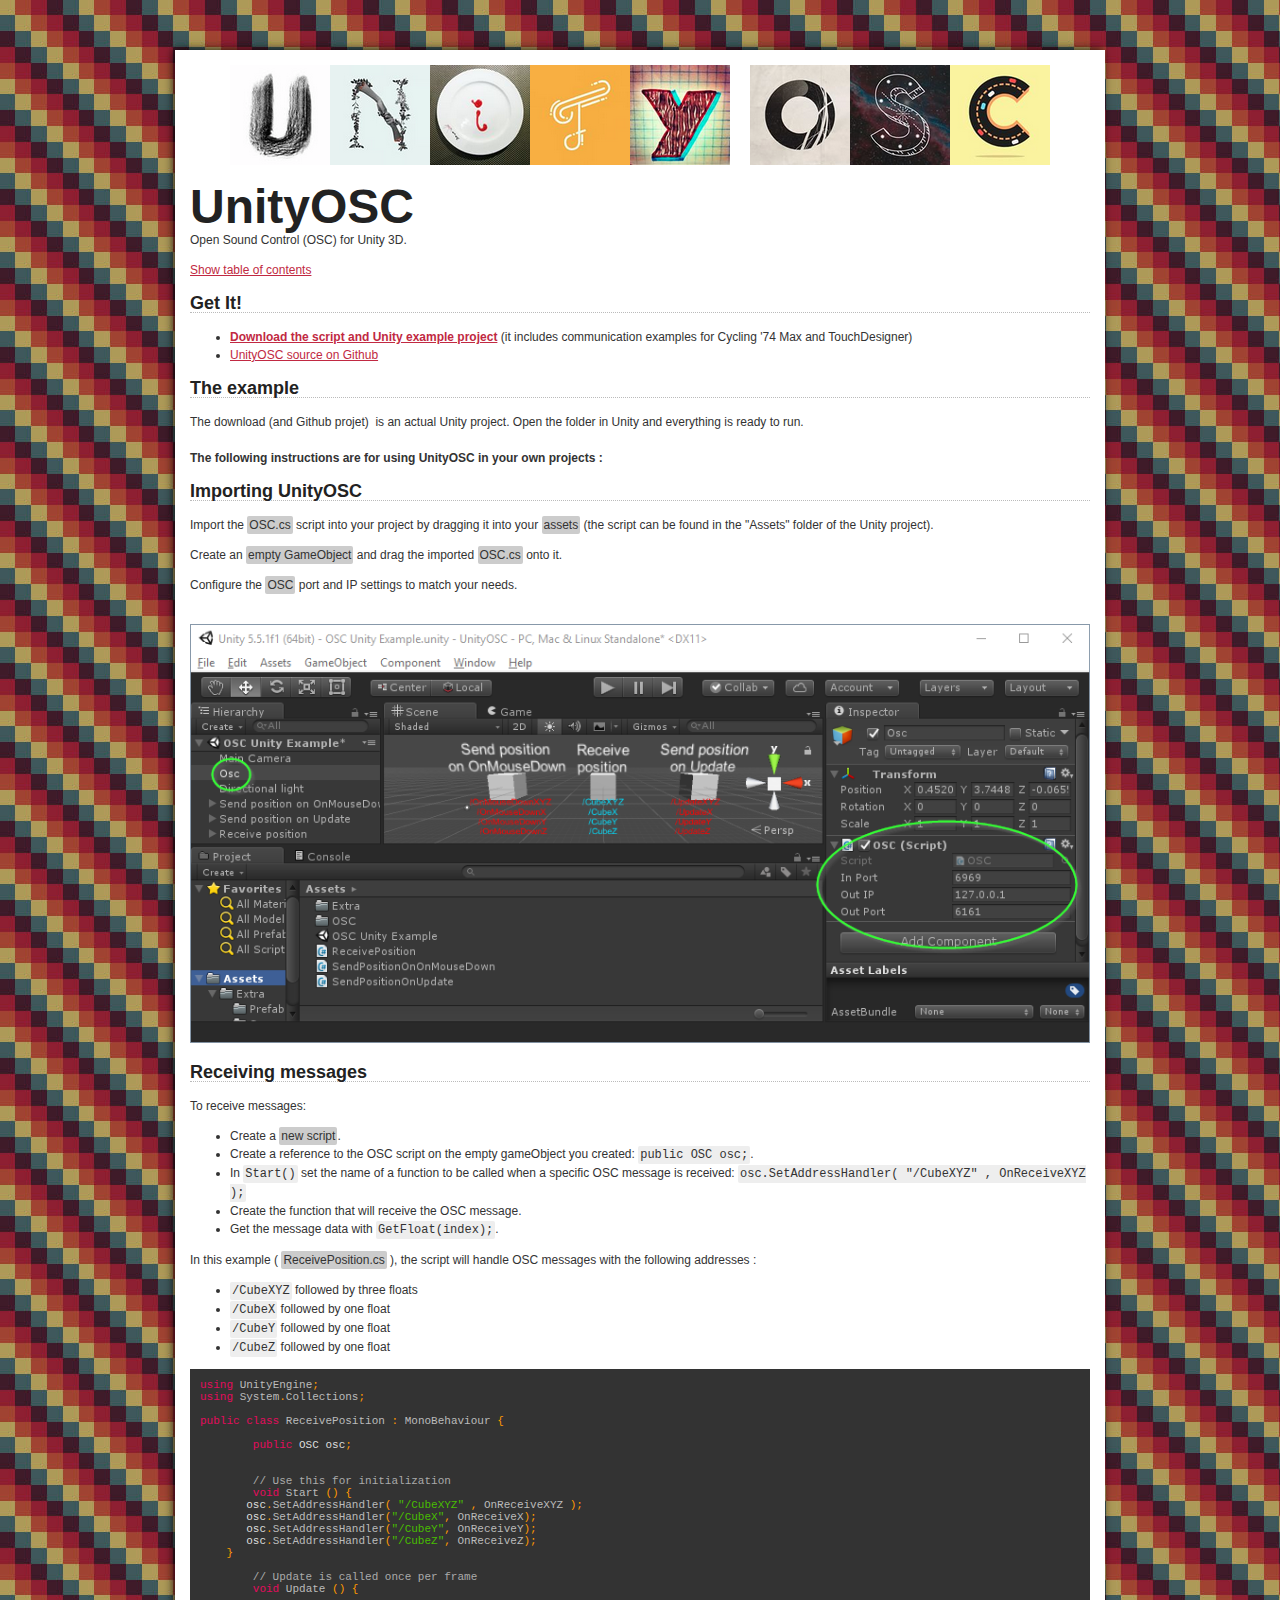
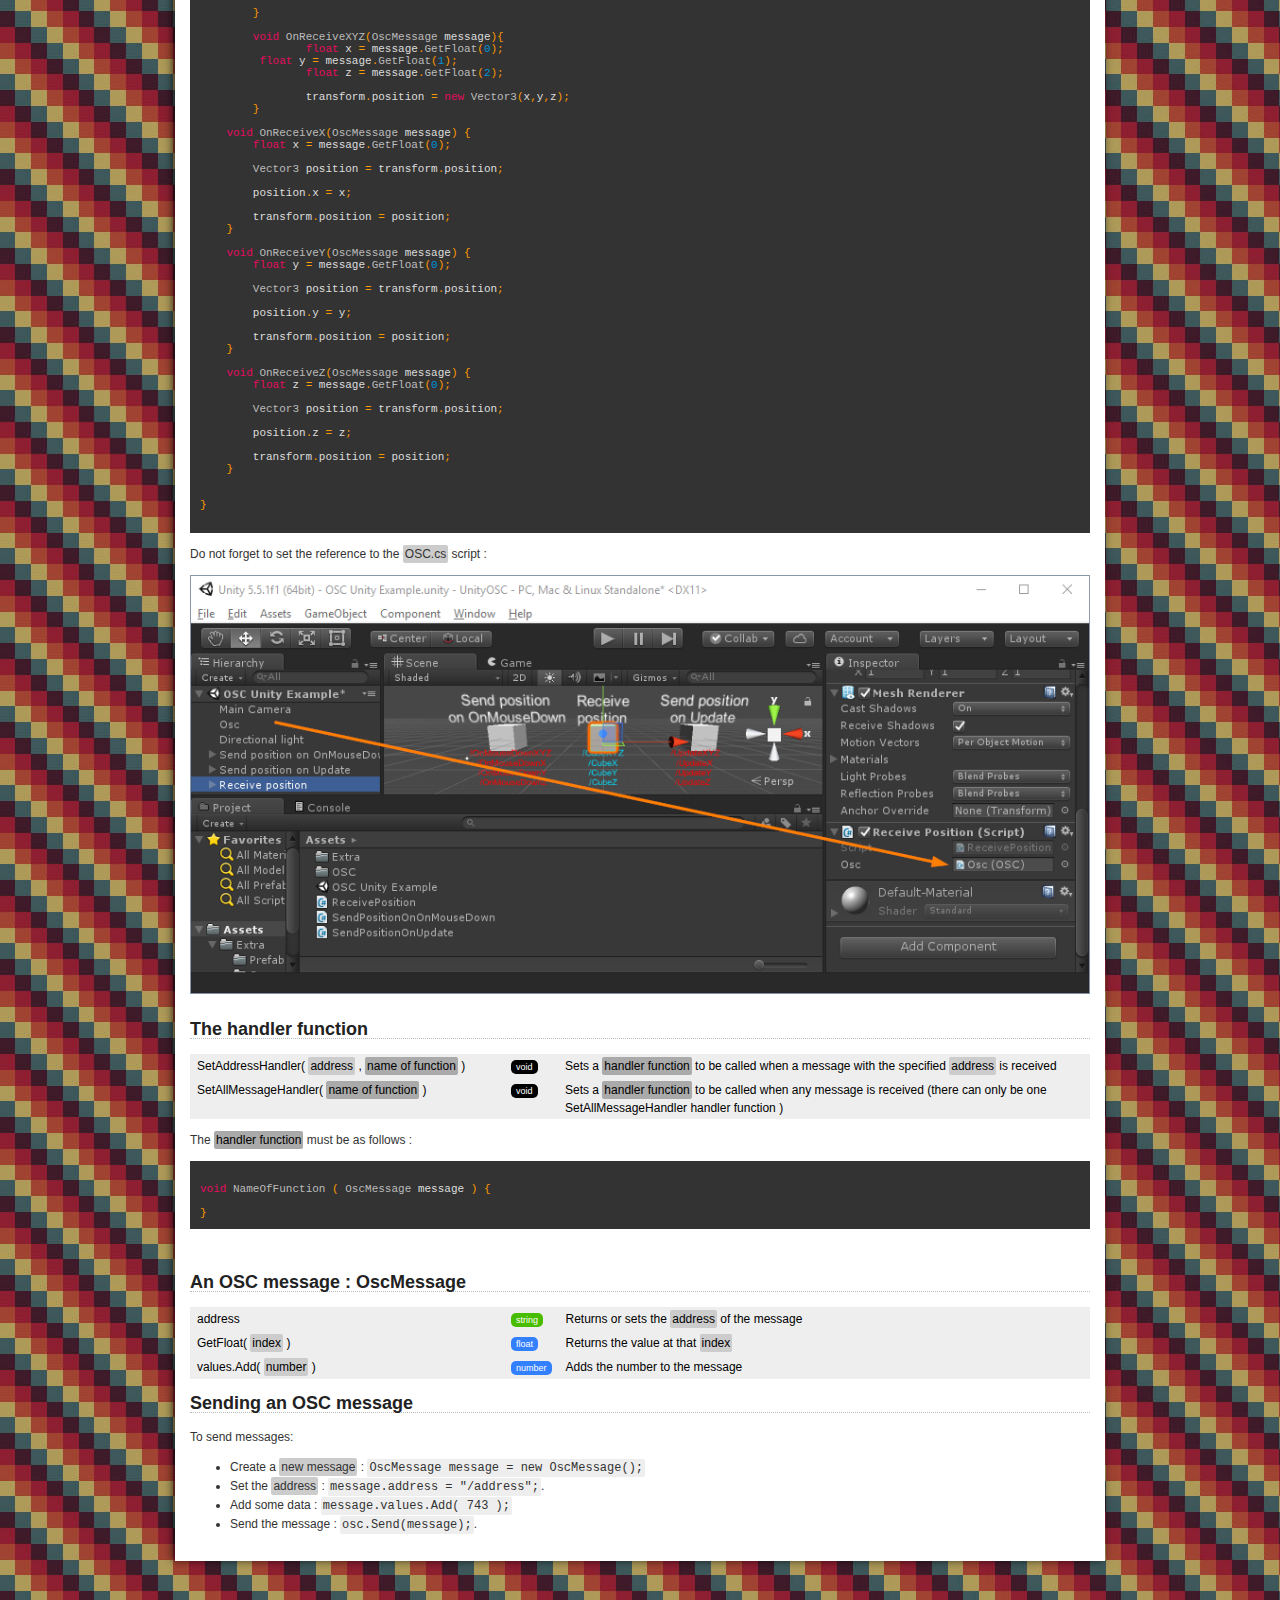
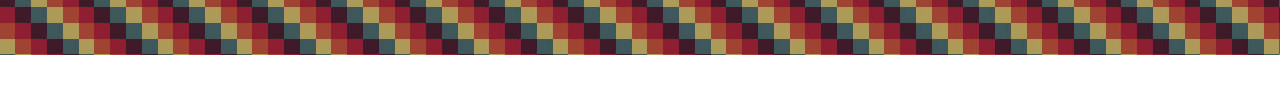
<file: docs/index.html>
<!DOCTYPE html>
<html><head>
    <meta content="text/html; charset=windows-1252" http-equiv="content-type">
    
    <title>UnityOSC - Open Sound Control (OSC) for Unity 3D</title><link href="./style/style.css" media="screen" rel="stylesheet" type="text/css">
    <script type="text/javascript" src="./style/prettify.js"></script>
	<script type="text/javascript" src="./scripts/toc.js"></script>
    <script>

function handleLoad() {
 prettyPrint();
}

</script></head>
<body onload="handleLoad();">
  
    <div id="container">
        <img style="margin-left: auto; margin-right: auto; display: block;" src="images/unityosc.png">
        <br>
      <h1>UnityOSC</h1>
      <p>Open Sound Control (OSC) for Unity 3D.</p>
	  <div id="generated-toc" class="generate_from_h2"></div>
      <h2>Get It!</h2>
      <ul>
        <li><a href="https://github.com/thomasfredericks/UnityOSC/archive/master.zip"><strong>Download the script and Unity example project</strong></a> (it includes communication examples for Cycling '74 Max and TouchDesigner)</li>
        <li><a href="https://github.com/thomasfredericks/UnityOSC">UnityOSC source on
            Github</a></li>
      </ul><h2>The example</h2>The download (and Github projet)&nbsp; is an actual Unity project. Open the folder in Unity and everything is ready to run.<br><br><span style="font-weight: bold;">The following instructions are for using UnityOSC in your own projects :</span><br>
        
        
      <h2>Importing UnityOSC</h2>
	   <p>Import the <span class="hilite">OSC.cs</span> script into your project by dragging it into your <span class="hilite">assets</span> (the script can be found in the "Assets" folder of the Unity project).</p>Create an <span class="hilite">empty GameObject</span> and drag the
        imported <span class="hilite">OSC.cs</span> onto it.
      <br>
      <p id="span">Configure the <span class="hilite">OSC</span> port and IP settings to match your needs.</p>
      <br>
        <img src="images/osc_cs_import.png" width="900">
      <h2>Receiving messages</h2>
      <p>To receive messages:</p>
          
          <ul>
        <li>Create a  <span class="hilite">new script</span>.</li>
        <li>Create a reference to the OSC script on the empty gameObject you created: <span class="code">public OSC osc;</span>. </li>
              <li>In <span class="code">Start()</span> set the name of a function to be called when a specific OSC message is received: <span class="code"> osc.SetAddressHandler( "/CubeXYZ" , OnReceiveXYZ );</span></li>
            <li>Create the function that will receive the OSC message.</li>
            <li>Get the message data with <span class="code">GetFloat(index);</span>.</li>
      </ul>
          
      In this example (  <span class="hilite">ReceivePosition.cs</span> ), the script will handle OSC messages with the following addresses :
         <ul>
             <li><span class="code">/CubeXYZ</span> followed by three floats </li>
        <li><span class="code">/CubeX</span> followed by one float</li>
              <li><span class="code">/CubeY</span> followed by one float</li>
            <li><span class="code">/CubeZ</span> followed by one float</li>
      </ul>
        
       <pre class="prettyprint"><code>using UnityEngine;<br>using System.Collections;<br><br>public class ReceivePosition : MonoBehaviour {<br>    <br>   	public OSC osc;<br><br><br>	// Use this for initialization<br>	void Start () {<br>       osc.SetAddressHandler( "/CubeXYZ" , OnReceiveXYZ );<br>       osc.SetAddressHandler("/CubeX", OnReceiveX);<br>       osc.SetAddressHandler("/CubeY", OnReceiveY);<br>       osc.SetAddressHandler("/CubeZ", OnReceiveZ);<br>    }<br>	<br>	// Update is called once per frame<br>	void Update () {<br>	<br>	}<br><br>	void OnReceiveXYZ(OscMessage message){<br>		float x = message.GetFloat(0);<br>         float y = message.GetFloat(1);<br>		float z = message.GetFloat(2);<br><br>		transform.position = new Vector3(x,y,z);<br>	}<br><br>    void OnReceiveX(OscMessage message) {<br>        float x = message.GetFloat(0);<br><br>        Vector3 position = transform.position;<br><br>        position.x = x;<br><br>        transform.position = position;<br>    }<br><br>    void OnReceiveY(OscMessage message) {<br>        float y = message.GetFloat(0);<br><br>        Vector3 position = transform.position;<br><br>        position.y = y;<br><br>        transform.position = position;<br>    }<br><br>    void OnReceiveZ(OscMessage message) {<br>        float z = message.GetFloat(0);<br><br>        Vector3 position = transform.position;<br><br>        position.z = z;<br><br>        transform.position = position;<br>    }<br><br><br>}<br></code>	<br></pre>
      
      <p>Do not forget to set the reference to the <span class="hilite">OSC.cs</span> script :</p>
      <img src="images/osc_set_reference.png" width="900">
      <br>
      <hr>
      <h2>The handler function</h2>
                
      <table>
            <tbody><tr>
                <td class="first">SetAddressHandler( <span class="hilite">address</span> , <span class="lite">name
            of function</span> )</td>
                <td class="second"><span class="type void">void</span></td>
                <td> Sets a <span class="lite">handler function</span> to be called when a
          message with the specified <span class="hilite">address</span> is
          received</td>
            </tr>
             <tr>
                <td>SetAllMessageHandler( <span class="lite">name of function</span> )</td>
                <td><span class="type void">void</span></td>
                <td> Sets a <span class="lite">handler function</span> to be called when
              any message is received (there can only be one SetAllMessageHandler handler function 
              )</td>
            </tr>
        </tbody></table>  
      
      <p>The <span class="lite">handler function</span> must be as follows :</p>
       <pre class="prettyprint"><code>
void NameOfFunction ( OscMessage message ) {

}
</code></pre>
<br>

           <h2>An OSC message : OscMessage</h2>
        <table>
            <tbody><tr>
                <td class="first">address</td>
                <td class="second"><span class="type string">string</span></td>
                <td>Returns or sets the <span class="hilite">address</span> of the message</td>
            </tr>
             <tr>
                <td>GetFloat( <span class="hilite">index</span> )</td>
                <td><span class="type number">float</span></td>
                <td>Returns the value at that <span class="hilite">index</span>
            </td></tr>
                <tr>
                <td>values.Add( <span class="hilite">number</span> )</td>
                <td><span class="type number">number</span></td>
                <td>Adds the number to the message
            </td></tr>
        </tbody></table>
        
        <h2>Sending an OSC message</h2>
        
         <p>To send messages:</p>
          
          <ul>
        <li>Create a  <span class="hilite">new message</span> : <span class="code"> OscMessage message = new OscMessage();</span> </li>
        <li>Set the  <span class="hilite">address</span> : <span class="code">message.address = "/address";</span>. </li>
              <li>Add some data : <span class="code">message.values.Add( 743 );</span> </li>
            <li>Send the message :  <span class="code"> osc.Send(message);</span>.</li>
           
      </ul>

        
    </div>
	<br>
	<br>
  </body></html>
</file>
<file: docs/style/style.css>
body { 
color: #333;
font: 12px/18px Lucida Grande, Arial, sans-serif;
	background-image: url("background.jpg");
    
}

canvas { 
/*margin: 20px 0;*/
background: #ddd;
-webkit-touch-callout: none;
-webkit-user-select: none;
-khtml-user-select: none;
-moz-user-select: none;
-ms-user-select: none;
user-select: none;
}

#container { 
width: 900px;
margin: 50px auto;
padding: 15px;
background-color: #ffffff;
-webkit-box-shadow: -2px -1px 9px 0px rgba(0,0,0,0.75);
-moz-box-shadow: -2px -1px 9px 0px rgba(0,0,0,0.75);
box-shadow: -2px -1px 9px 0px rgba(0,0,0,0.75);
}



h1, h2, h3, h4, h5, h6 {
    font-family: Lucida Grande, arial, sans-serif;
    color: #222;
    margin: 15px 0;
	
}

h2, h3, h4, h5, h6 {
    border-bottom: 1px dotted #BBB;
	
}


h1 {
     font-size: 4em;
}

h2 code { 
font-weight: normal;
font-size: 15px;
}


hr { 
height: 2;
clear: both;
border: 0;
/*background-color: #eee;
margin: 15px 0 18px 0;*/
}

code { 
font-family: Monaco, monospace;
color: #333;
}

.hidden {
display: none;
}

.screenshot {
width: 100%;
box-shadow: 3px 3px 5px #888888;
}

.type {
/*display: block;*/
/*float: right;*/
/*font-weight: normal;*/
border-radius: 5px;
/*background-color: #000;*/
color: white;
font-size: 9px;
/*font-weight: bold;*/
padding: 2px 5px;
/*margin-right: -80px;*/
text-align: center;
width: 35px;
}

.void { 
background-color: #000;
}

.object { 
background-color: #960039;
}

.event { 
background-color: #e30b5d;
}

.number { 
background-color: #3380FF;
}

.string { 
background-color: #48BD00;
}

.dom { 
/*font-size: 8px;*/
background-color: #999;
}

.boolean { 
background-color: #536895;
}

.hint {
display: block;
color: #666;
font-style: italic;
}


a:link {
color: #C12942;
}

a:visited {
color: #53263A;
}

a:hover {
color: #50797B;
}

a:active {
color: #D95B44;
}


pre { 
padding: 10px;
background-color: #333;
max-width: 900px;
font: 11px Monaco, monospace;
clear: both;
}


.hilite {background-color:#ccc;
padding:2px;
border-radius:2px;
}

.lite {background-color:#aaa;
color:#000;
padding:2px;
border-radius:2px;
}

.darklite {background-color:#333;
color:#fff;
padding:2px;
border-radius:2px;
}

.code {
font-family: monospace; 
background-color:#eee;
padding:2px;
border-radius:2px;
}


table {
    border: 0px solid  #eeeeee;
    width: 100%;
    border-collapse: collapse;
    background-color: #eeeeee;
}



td.first {
    width: 300px;
    white-space:nowrap;
}

td.second {
    width: 40px;
}

td, th {
   vertical-align:top;
    border: 0px solid #98bf21;
    padding: 3px 7px 2px 7px;
    
}

th {
    font-size: 1.1em;
    text-align: left;
    padding-top: 5px;
    padding-bottom: 4px;
    background-color: #A7C942;
    /*color: #ffffff;*/
}

tr.alt, td {
    color: #000000;
    /*background-color: #EAF2D3;*/
}

/* SPAN elements with the classes below are added by prettyprint. */
.str { color: #48BD00; }
.kwd { color: #e30b5d; }
.com { color: #aaa; }
.typ { color: #bbb; }
.lit { color: #0094D9; }
.pun { color: #FF9900; }
.opn, .clo { color: #FF9900; }
.pln { color: #ddd; }
.tag { color: #666; }
.atn { color: #666; }
.atv { color: #888; }
.dec { color: #707; }
</file>
